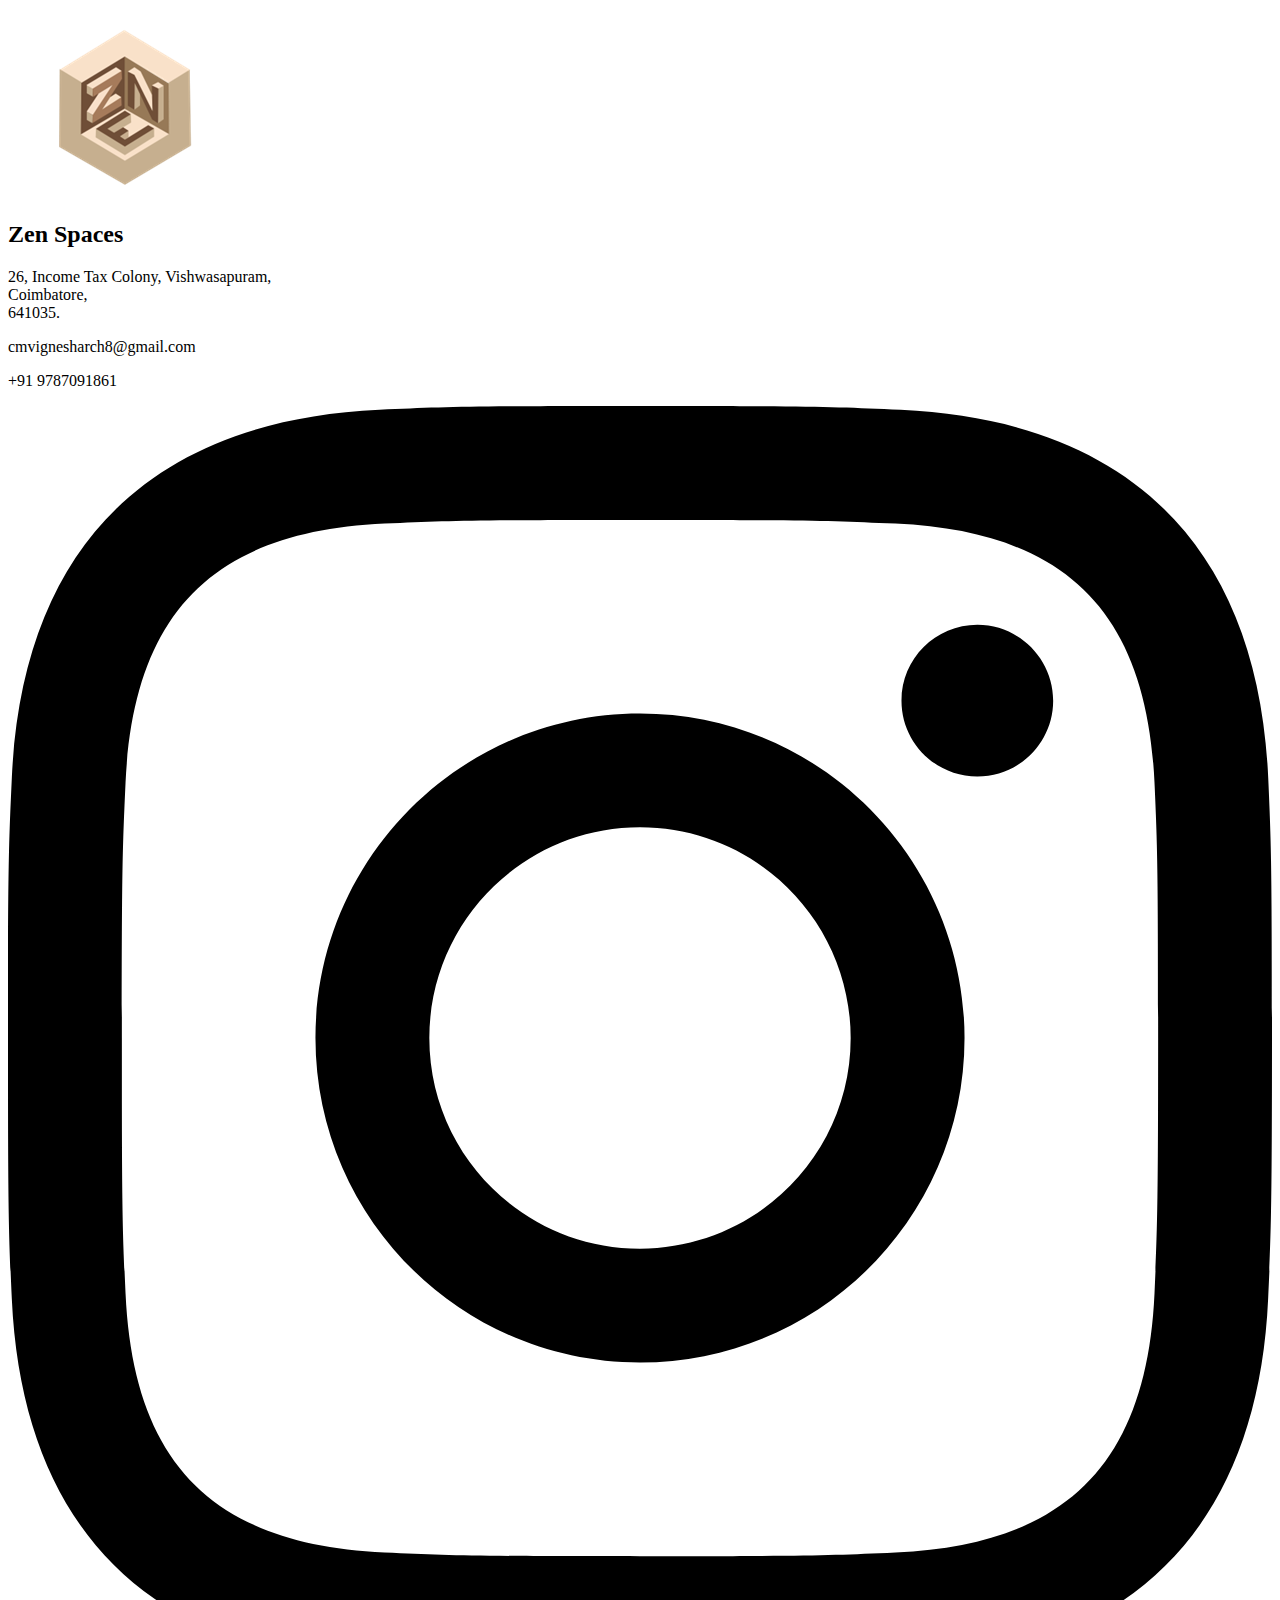
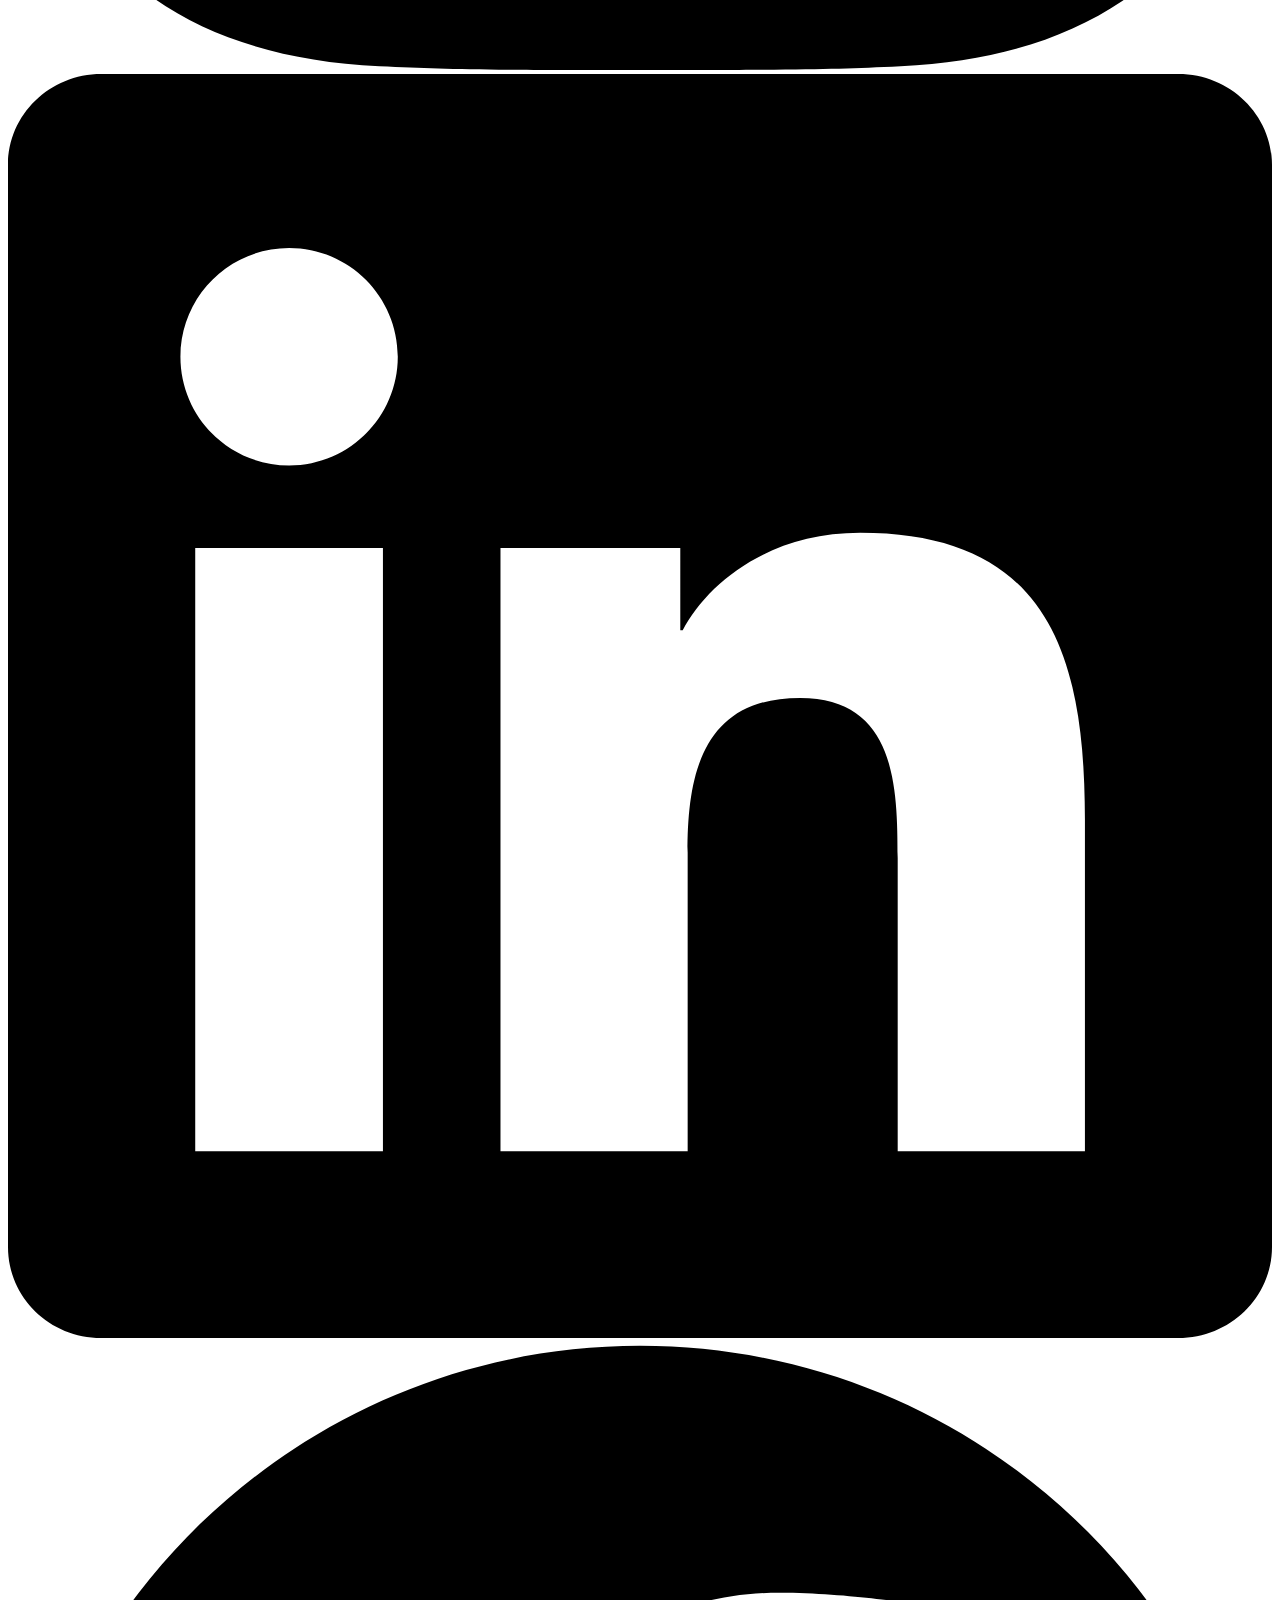
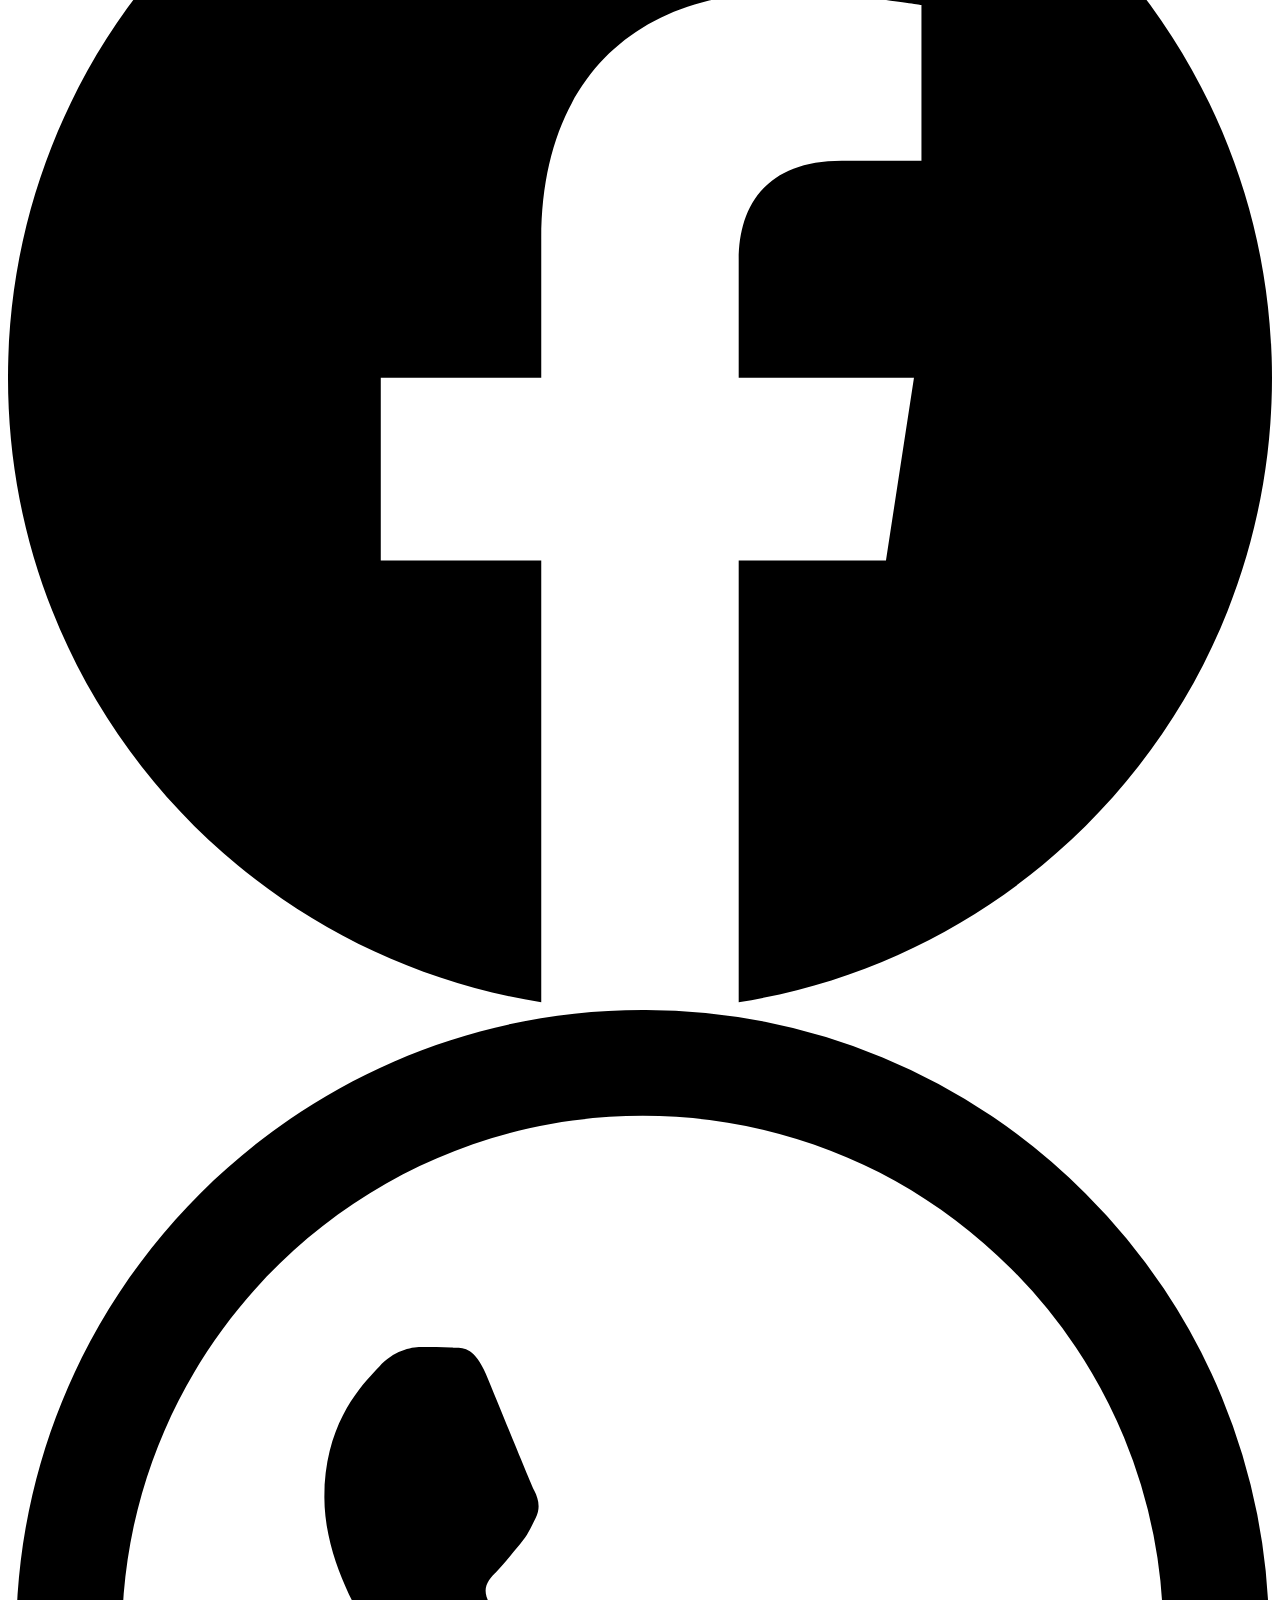
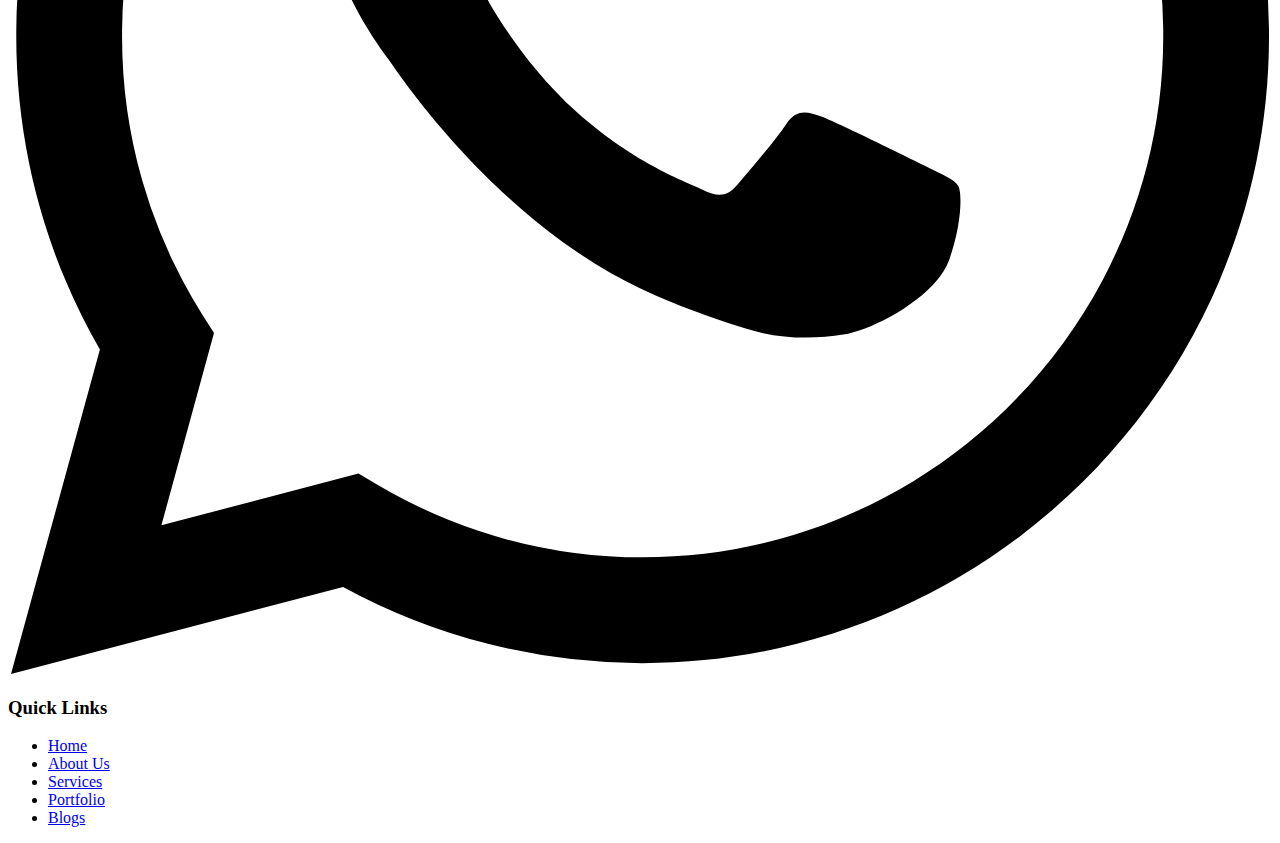
<file: components/footer.html>
<!DOCTYPE html>
<html lang="en">
<head>
    <meta charset="UTF-8">
    <meta name="viewport" content="width=device-width, initial-scale=1.0">
    <title>Responsive Footer</title>
    
</head>
<body>
    

    <footer class="footer">
        <div class="footer-container">
            <div class="footer-logo">
                <img src="/assets/images/logo/logo.png"alt="Logo" />
                <h2>Zen Spaces</h2>
              </div>

            <div class="footer-contact">
                <p class="address">
                    26, Income Tax Colony, Vishwasapuram,<br>
                    Coimbatore,<br>
                    641035.
                </p>
                <p class="email">cmvignesharch8@gmail.com</p>
                <p class="phone">+91 9787091861</p>
                
                <div class="social-icons">
                    <a href="#" class="social-icon">
                        <svg viewBox="0 0 24 24" xmlns="http://www.w3.org/2000/svg">
                            <path d="M12 2.163c3.204 0 3.584.012 4.85.07 3.252.148 4.771 1.691 4.919 4.919.058 1.265.069 1.645.069 4.849 0 3.205-.012 3.584-.069 4.849-.149 3.225-1.664 4.771-4.919 4.919-1.266.058-1.644.07-4.85.07-3.204 0-3.584-.012-4.849-.07-3.26-.149-4.771-1.699-4.919-4.92-.058-1.265-.07-1.644-.07-4.849 0-3.204.013-3.583.07-4.849.149-3.227 1.664-4.771 4.919-4.919 1.266-.057 1.645-.069 4.849-.069zm0-2.163c-3.259 0-3.667.014-4.947.072-4.358.2-6.78 2.618-6.98 6.98-.059 1.281-.073 1.689-.073 4.948 0 3.259.014 3.668.072 4.948.2 4.358 2.618 6.78 6.98 6.98 1.281.058 1.689.072 4.948.072 3.259 0 3.668-.014 4.948-.072 4.354-.2 6.782-2.618 6.979-6.98.059-1.28.073-1.689.073-4.948 0-3.259-.014-3.667-.072-4.947-.196-4.354-2.617-6.78-6.979-6.98-1.281-.059-1.69-.073-4.949-.073zm0 5.838c-3.403 0-6.162 2.759-6.162 6.162s2.759 6.163 6.162 6.163 6.162-2.759 6.162-6.163c0-3.403-2.759-6.162-6.162-6.162zm0 10.162c-2.209 0-4-1.79-4-4 0-2.209 1.791-4 4-4s4 1.791 4 4c0 2.21-1.791 4-4 4zm6.406-11.845c-.796 0-1.441.645-1.441 1.44s.645 1.44 1.441 1.44c.795 0 1.439-.645 1.439-1.44s-.644-1.44-1.439-1.44z"/>
                        </svg>
                    </a>
                    <a href="#" class="social-icon">
                        <svg viewBox="0 0 24 24" xmlns="http://www.w3.org/2000/svg">
                            <path d="M20.447 20.452h-3.554v-5.569c0-1.328-.027-3.037-1.852-3.037-1.853 0-2.136 1.445-2.136 2.939v5.667H9.351V9h3.414v1.561h.046c.477-.9 1.637-1.85 3.37-1.85 3.601 0 4.267 2.37 4.267 5.455v6.286zM5.337 7.433c-1.144 0-2.063-.926-2.063-2.065 0-1.138.92-2.063 2.063-2.063 1.14 0 2.064.925 2.064 2.063 0 1.139-.925 2.065-2.064 2.065zm1.782 13.019H3.555V9h3.564v11.452zM22.225 0H1.771C.792 0 0 .774 0 1.729v20.542C0 23.227.792 24 1.771 24h20.451C23.2 24 24 23.227 24 22.271V1.729C24 .774 23.2 0 22.222 0h.003z"/>
                        </svg>
                    </a>
                    <a href="#" class="social-icon">
                        <svg viewBox="0 0 24 24" xmlns="http://www.w3.org/2000/svg">
                            <path d="M24 12.073c0-6.627-5.373-12-12-12s-12 5.373-12 12c0 5.99 4.388 10.954 10.125 11.854v-8.385H7.078v-3.47h3.047V9.43c0-3.007 1.792-4.669 4.533-4.669 1.312 0 2.686.235 2.686.235v2.953H15.83c-1.491 0-1.956.925-1.956 1.874v2.25h3.328l-.532 3.47h-2.796v8.385C19.612 23.027 24 18.062 24 12.073z"/>
                        </svg>
                    </a>
                    <a href="#" class="social-icon">
                        <svg viewBox="0 0 24 24" xmlns="http://www.w3.org/2000/svg">
                            <path d="M17.472 14.382c-.297-.149-1.758-.867-2.03-.967-.273-.099-.471-.148-.67.15-.197.297-.767.966-.94 1.164-.173.199-.347.223-.644.075-.297-.15-1.255-.463-2.39-1.475-.883-.788-1.48-1.761-1.653-2.059-.173-.297-.018-.458.13-.606.134-.133.298-.347.446-.52.149-.174.198-.298.298-.497.099-.198.05-.371-.025-.52-.075-.149-.669-1.612-.916-2.207-.242-.579-.487-.5-.669-.51-.173-.008-.371-.01-.57-.01-.198 0-.52.074-.792.372-.272.297-1.04 1.016-1.04 2.479 0 1.462 1.065 2.875 1.213 3.074.149.198 2.096 3.2 5.077 4.487.709.306 1.262.489 1.694.625.712.227 1.36.195 1.871.118.571-.085 1.758-.719 2.006-1.413.248-.694.248-1.289.173-1.413-.074-.124-.272-.198-.57-.347m-5.421 7.403h-.004a9.87 9.87 0 01-5.031-1.378l-.361-.214-3.741.982.998-3.648-.235-.374a9.86 9.86 0 01-1.51-5.26c.001-5.45 4.436-9.884 9.888-9.884 2.64 0 5.122 1.03 6.988 2.898a9.825 9.825 0 012.893 6.994c-.003 5.45-4.437 9.884-9.885 9.884m8.413-18.297A11.815 11.815 0 0012.05 0C5.495 0 .16 5.335.157 11.892c0 2.096.547 4.142 1.588 5.945L.057 24l6.305-1.654a11.882 11.882 0 005.683 1.448h.005c6.554 0 11.89-5.335 11.893-11.893a11.821 11.821 0 00-3.48-8.413z"/>
                        </svg>
                    </a>
                </div>
            </div>

            <div class="footer-links">
                <h3>Quick Links</h3>
                <ul>
                    <li><a href="#">Home</a></li>
                    <li><a href="#">About Us</a></li>
                    <li><a href="#">Services</a></li>
                    <li><a href="#">Portfolio</a></li>
                    <li><a href="#">Blogs</a></li>
                </ul>
            </div>
        </div>
    </footer>

    <script>
        document.addEventListener('DOMContentLoaded', function() {
            console.log('Footer loaded successfully');
        });
    </script>
</body>
</html>
</file>
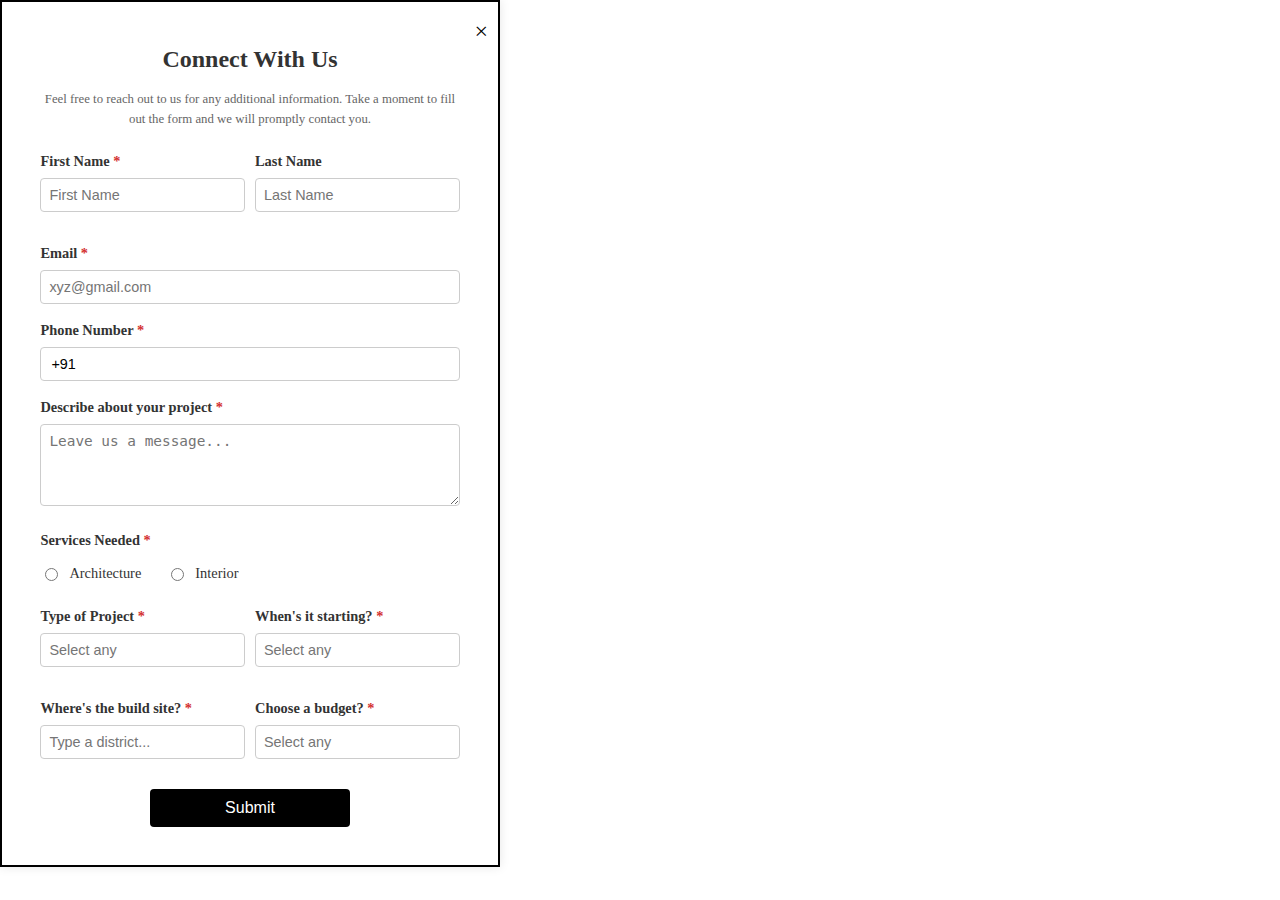
<file: pages/forms.html>
<!DOCTYPE html>
<html lang="en">
<head>
    <meta charset="UTF-8">
    <meta name="viewport" content="width=device-width, initial-scale=1.0">
    <title>Zen Spaces - Connect With Us</title>
    <link rel="stylesheet" href="../css/pages/forms.css">
</head>
<body>
    <div class="form-container">
        <div class="form-box">
            <span class="close-btn">×</span>
            <h2>Connect With Us</h2>
            <p>Feel free to reach out to us for any additional information. Take a moment to fill out the form and we will promptly contact you.</p>
            <form id="contact-form" action="https://api.web3forms.com/submit" method="POST" onsubmit="event.preventDefault(); return false;">
                <input type="hidden" name="access_key" value="984d2e76-789d-4165-bc38-c15b09e47f53">
                <div class="form-row">
                    <div class="form-group half">
                        <label for="first-name">First Name <span class="required-asterisk">*</span></label>
                        <input type="text" id="first-name" name="first_name" placeholder="First Name" required>
                        <span class="error-message" id="first-name-error"></span>
                    </div>
                    <div class="form-group half">
                        <label for="last-name">Last Name</label>
                        <input type="text" id="last-name" name="last_name" placeholder="Last Name">
                    </div>
                </div>
                <div class="form-group">
                    <label for="email">Email <span class="required-asterisk">*</span></label>
                    <input type="email" id="email" name="email" placeholder="xyz@gmail.com" required>
                    <span class="error-message" id="email-error"></span>
                </div>
                <div class="form-group">
                    <label for="phone">Phone Number <span class="required-asterisk">*</span></label>
                    <input type="tel" id="phone" name="phone" class="phone-input" value="+91" placeholder="xxxxxxxxxx" required>
                    <span class="error-message" id="phone-error"></span>
                </div>
                <div class="form-group">
                    <label for="message">Describe about your project <span class="required-asterisk">*</span></label>
                    <textarea id="message" name="message" placeholder="Leave us a message..." rows="4"></textarea>
                    <span class="error-message" id="message-error"></span>
                </div>
                <div class="form-group">
                    <label>Services Needed <span class="required-asterisk">*</span></label>
                    <div class="checkbox-group">
                        <label><input type="radio" name="services" value="architecture"> Architecture</label>
                        <label><input type="radio" name="services" value="interior"> Interior</label>
                    </div>
                    <span class="error-message" id="services-error"></span>
                </div>
                <div class="form-row dropdown-row">
                    <div class="form-group half">
                        <label for="plot-input" id="plot-label">Type of Project <span class="required-asterisk">*</span></label>
                        <input type="text" id="plot-input" name="plot" placeholder="Select any" required>
                        <div id="plot-suggestions" class="suggestions">
                            <ul>
                                <li data-value="Residential">Residential</li>
                                <li data-value="Commercial">Commercial</li>
                                <li data-value="Hospitality">Hospitality</li>
                                <li data-value="Institutional">Institutional</li>
                                <li data-value="Industrial">Industrial</li>
                            </ul>
                        </div>
                        <div id="plot-suggestions-interior" class="suggestions" style="display: none;">
                            <ul>
                                <li data-value="Villa">Villa</li>
                                <li data-value="Apartment">Apartment</li>
                            </ul>
                        </div>
                        <span class="error-message" id="plot-error"></span>
                    </div>
                    <div class="form-group half">
                        <label for="date-input" id="date-label">When's it starting? <span class="required-asterisk">*</span></label>
                        <input type="text" id="date-input" name="date" placeholder="Select any" required>
                        <div id="date-suggestions" class="suggestions">
                            <ul>
                                <li data-value="immediately">Immediately</li>
                                <li data-value="in-3-months">In 3 Months</li>
                                <li data-value="in-6-months">In 6 Months</li>
                                <li data-value="more-than-6-months">More than 6 Months</li>
                            </ul>
                        </div>
                        <span class="error-message" id="date-error"></span>
                    </div>
                </div>
                <div class="form-row dropdown-row">
                    <div class="form-group half">
                        <label for="build-site-input" id="build-site-label">Where's the build site? <span class="required-asterisk">*</span></label>
                        <input type="text" id="build-site-input" name="build_site" placeholder="Type a district..." required>
                        <div id="suggestions" class="suggestions">
                            <!-- Options will be populated dynamically via JavaScript -->
                        </div>
                        <span class="error-message" id="build-site-error"></span>
                    </div>
                    <div class="form-group half">
                        <label for="budget-input" id="budget-label">Choose a budget? <span class="required-asterisk">*</span></label>
                        <input type="text" id="budget-input" name="budget" placeholder="Select any" required>
                        <div id="budget-suggestions" class="suggestions">
                            <ul>
                                <li data-value="budget1">20L - 40L</li>
                                <li data-value="budget2">40L - 60L</li>
                                <li data-value="budget3">60L - 1Cr</li>
                                <li data-value="budget4">1Cr - 2Cr</li>
                                <li data-value="budget5">2Cr - 3Cr</li>
                                <li data-value="budget6">Above 3Cr</li>
                            </ul>
                        </div>
                        <div id="budget-suggestions-interior" class="suggestions" style="display: none;">
                            <ul>
                                <li data-value="1bhk">1BHK</li>
                                <li data-value="2bhk">2BHK</li>
                                <li data-value="3bhk">3BHK</li>
                                <li data-value="4bhk">4BHK</li>
                                <li data-value="5bhk">5BHK</li>
                            </ul>
                        </div>
                        <span class="error-message" id="budget-error"></span>
                    </div>
                </div>
                <button type="submit">Submit</button>
            </form>
            <p id="status" class="status"></p>
        </div>
    </div>
    <!-- Popup Container -->
    <div id="popup" class="popup">
        <div class="popup-content">
            <span class="popup-close">×</span>
            <p id="popup-message"></p>
        </div>
    </div>
    <script src="../js/pages/forms.js"></script>
</body>
</html>
</file>
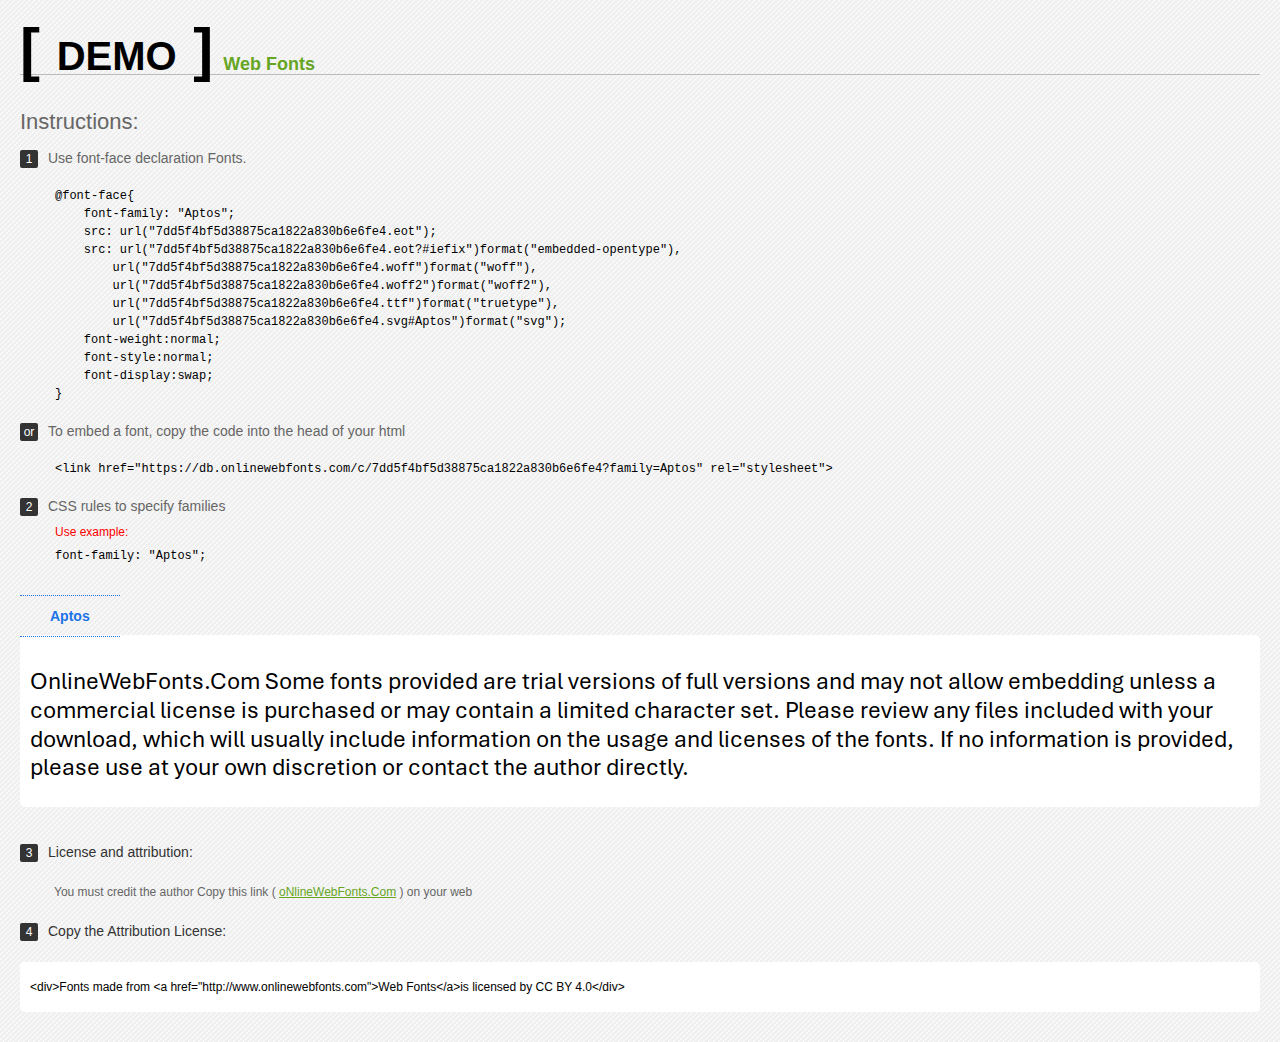
<file: assets/fonts/OnlineWebFonts_COM_189f669f78a33d964667f7a2c0d14f24 copy/Aptos/Web Fonts/Web Fonts Demo.html>
<!doctype html>
<html>
<head>
<meta charset="utf-8">
<title>Aptos Fonts Demo</title>
<style type="text/css">
*{margin:0;padding:0;list-style-type:none;}body{font-family:Arial,Helvetica,sans-serif;line-height:1.5;font-size:16px;padding:20px;color:#333;background-image:url([data-uri]);}a{color:#66A523;}a:hover,.g:hover{opacity:0.7;}h1{font-size:60px;border-bottom:1px solid #bbb;line-height:20px;color:#000;text-transform:uppercase;margin-top:20px;}h1 a{font-size:18px;color:#66A523;text-decoration:none;text-transform:capitalize;margin-left:10px;}h1 font{font-size:40px;}.info{float:left;font-size:14px;margin-top:30px;color:#666;}.info .inst{font-size:22px;margin-bottom:10px;}.info span,.by span{color:#fff;border-radius:2px;display:inline-block;width:18px;height:18px;text-align:center;margin-right:10px;background-color:#333333;font-size:12px;line-height:18px;}.info .exs{font-size:12px;color:#666;margin-left:35px;display:block;}.info .exs font{color:#f00;line-height:30px;}.demo{float:left;width:100%;height:auto;padding-bottom:10px;margin-top:70px;background-color:#FFF;border-radius:5px;}.demo a{color:#1a73e8;float:left;font-weight:bold;font-size:14px;padding-right:30px;padding-left:30px;position:relative;border-top-width:1px;border-top-style:dotted;border-top-color:#1A73E8;text-decoration:none;border-bottom-width:1px;border-bottom-style:dotted;border-bottom-color:#1A73E8;line-height:40px;margin-top:-40px;}.demo .t{font-size:24px;float:left;width:calc(100% - 20px);color:#000;height:120px;margin-top:20px;line-height:1.2em;overflow-x:hidden;padding:10px;}.by{padding-top:15px;float:left;width:100%;margin-top:10px;margin-right:0;margin-bottom:10px;margin-left:0;font-size:14px;color:#666;}.by .b{padding-top:10px;padding-bottom:10px;color:#333;}.by .a{padding-top:10px;padding-bottom:10px;margin-left:34px;font-size:12px;}.te{width:100%;height:auto;border:0px solid #CCC;resize:none;float:left;margin-top:10px;line-height:16px;overflow:hidden;border-radius:5px;color:#000000;background-color:#FFF;font-size:12px;margin-bottom:20px;text-indent:10px;padding-top:17px;padding-bottom:17px;}pre{color:#000;}
</style>
<style type="text/css">

@font-face{
    font-family: "Aptos";
    src: url("7dd5f4bf5d38875ca1822a830b6e6fe4.eot");
    src: url("7dd5f4bf5d38875ca1822a830b6e6fe4.eot?#iefix")format("embedded-opentype"),
        url("7dd5f4bf5d38875ca1822a830b6e6fe4.woff")format("woff"),
        url("7dd5f4bf5d38875ca1822a830b6e6fe4.woff2")format("woff2"),
        url("7dd5f4bf5d38875ca1822a830b6e6fe4.ttf")format("truetype"),
        url("7dd5f4bf5d38875ca1822a830b6e6fe4.svg#Aptos")format("svg");
    font-weight:normal;
    font-style:normal;
    font-display:swap;
}

</style>
</head>
<body>
<h1> <span>[ <font>Demo</font> ]</span><a href="http://www.onlinewebfonts.com" target="_blank">Web Fonts</a></h1>
<div class="info">
  <div class="inst">Instructions:</div>
  <span>1</span>Use font-face declaration Fonts.
  <div class="exs">
    <pre>

@font-face{
    font-family: "Aptos";
    src: url("7dd5f4bf5d38875ca1822a830b6e6fe4.eot");
    src: url("7dd5f4bf5d38875ca1822a830b6e6fe4.eot?#iefix")format("embedded-opentype"),
        url("7dd5f4bf5d38875ca1822a830b6e6fe4.woff")format("woff"),
        url("7dd5f4bf5d38875ca1822a830b6e6fe4.woff2")format("woff2"),
        url("7dd5f4bf5d38875ca1822a830b6e6fe4.ttf")format("truetype"),
        url("7dd5f4bf5d38875ca1822a830b6e6fe4.svg#Aptos")format("svg");
    font-weight:normal;
    font-style:normal;
    font-display:swap;
}

</pre>
  </div>
  <span>or</span>To embed a font, copy the code into the head of your html
  <div class="exs">
<br/><pre>&lt;link href=&quot;https://db.onlinewebfonts.com/c/7dd5f4bf5d38875ca1822a830b6e6fe4?family=Aptos&quot; rel=&quot;stylesheet&quot;&gt;</pre><br/>
  </div>
  <span>2</span>CSS rules to specify families
  <div class="exs"><font>Use example:</font> <br/>
    <pre>
font-family: &quot;Aptos&quot;;
</pre>
  </div>
</div>
<!--demo-->
<div class="demo"><a href="https://www.onlinewebfonts.com/download/7dd5f4bf5d38875ca1822a830b6e6fe4" target="_blank">Aptos</a>
  <div class="t" style='font-family:"Aptos"'>
  OnlineWebFonts.Com Some fonts provided are trial versions of full versions and may not allow embedding 
unless a commercial license is purchased or may contain a limited character set. 
Please review any files included with your download, 
which will usually include information on the usage and licenses of the fonts. 
If no information is provided, 
please use at your own discretion or contact the author directly.</div>
</div>
<!--demo-->
<div class="by">
  <div class="b"><span>3</span>License and attribution:</div>
  <div class="a">You must credit the author Copy this link ( <a href="http://www.onlinewebfonts.com" target="_blank">oNlineWebFonts.Com</a> ) on your web</div>
  <div class="b"><span>4</span>Copy the Attribution License:</div>
  <div class="te">&lt;div&gt;Fonts made from &lt;a href="http://www.onlinewebfonts.com"&gt;Web Fonts&lt;/a&gt;is licensed by CC BY 4.0&lt;/div&gt;</div>
</div>
</body>
</html>
</file>
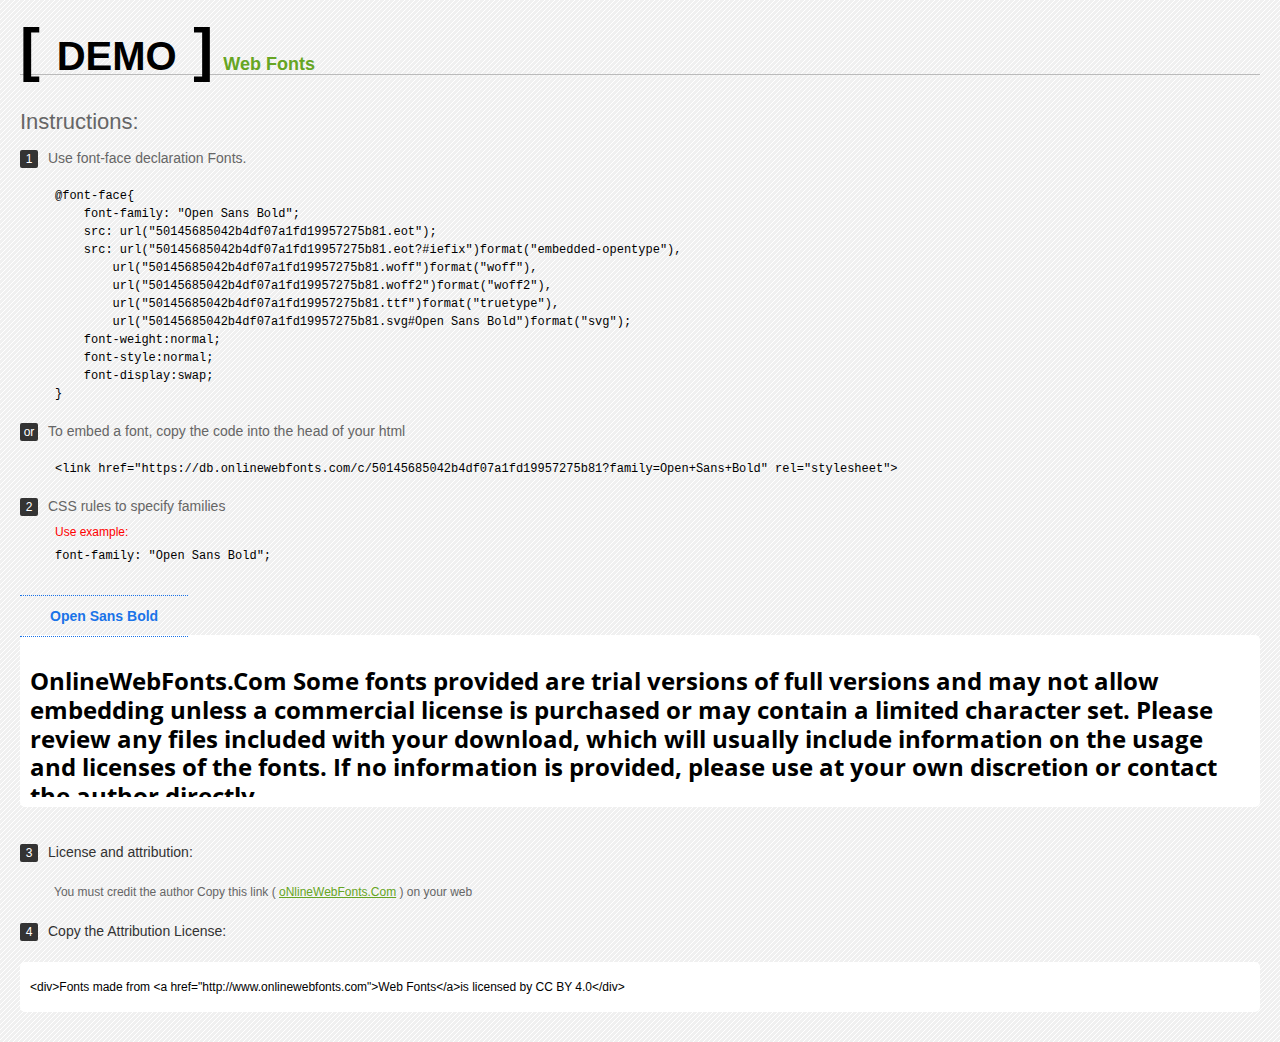
<file: assets/fonts/OnlineWebFonts_COM_46061268ab82c45c4a3f631730794e82 copy/Open Sans Bold/Web Fonts/Web Fonts Demo.html>
<!doctype html>
<html>
<head>
<meta charset="utf-8">
<title>Open Sans Bold Fonts Demo</title>
<style type="text/css">
*{margin:0;padding:0;list-style-type:none;}body{font-family:Arial,Helvetica,sans-serif;line-height:1.5;font-size:16px;padding:20px;color:#333;background-image:url([data-uri]);}a{color:#66A523;}a:hover,.g:hover{opacity:0.7;}h1{font-size:60px;border-bottom:1px solid #bbb;line-height:20px;color:#000;text-transform:uppercase;margin-top:20px;}h1 a{font-size:18px;color:#66A523;text-decoration:none;text-transform:capitalize;margin-left:10px;}h1 font{font-size:40px;}.info{float:left;font-size:14px;margin-top:30px;color:#666;}.info .inst{font-size:22px;margin-bottom:10px;}.info span,.by span{color:#fff;border-radius:2px;display:inline-block;width:18px;height:18px;text-align:center;margin-right:10px;background-color:#333333;font-size:12px;line-height:18px;}.info .exs{font-size:12px;color:#666;margin-left:35px;display:block;}.info .exs font{color:#f00;line-height:30px;}.demo{float:left;width:100%;height:auto;padding-bottom:10px;margin-top:70px;background-color:#FFF;border-radius:5px;}.demo a{color:#1a73e8;float:left;font-weight:bold;font-size:14px;padding-right:30px;padding-left:30px;position:relative;border-top-width:1px;border-top-style:dotted;border-top-color:#1A73E8;text-decoration:none;border-bottom-width:1px;border-bottom-style:dotted;border-bottom-color:#1A73E8;line-height:40px;margin-top:-40px;}.demo .t{font-size:24px;float:left;width:calc(100% - 20px);color:#000;height:120px;margin-top:20px;line-height:1.2em;overflow-x:hidden;padding:10px;}.by{padding-top:15px;float:left;width:100%;margin-top:10px;margin-right:0;margin-bottom:10px;margin-left:0;font-size:14px;color:#666;}.by .b{padding-top:10px;padding-bottom:10px;color:#333;}.by .a{padding-top:10px;padding-bottom:10px;margin-left:34px;font-size:12px;}.te{width:100%;height:auto;border:0px solid #CCC;resize:none;float:left;margin-top:10px;line-height:16px;overflow:hidden;border-radius:5px;color:#000000;background-color:#FFF;font-size:12px;margin-bottom:20px;text-indent:10px;padding-top:17px;padding-bottom:17px;}pre{color:#000;}
</style>
<style type="text/css">

@font-face{
    font-family: "Open Sans Bold";
    src: url("50145685042b4df07a1fd19957275b81.eot");
    src: url("50145685042b4df07a1fd19957275b81.eot?#iefix")format("embedded-opentype"),
        url("50145685042b4df07a1fd19957275b81.woff")format("woff"),
        url("50145685042b4df07a1fd19957275b81.woff2")format("woff2"),
        url("50145685042b4df07a1fd19957275b81.ttf")format("truetype"),
        url("50145685042b4df07a1fd19957275b81.svg#Open Sans Bold")format("svg");
    font-weight:normal;
    font-style:normal;
    font-display:swap;
}

</style>
</head>
<body>
<h1> <span>[ <font>Demo</font> ]</span><a href="http://www.onlinewebfonts.com" target="_blank">Web Fonts</a></h1>
<div class="info">
  <div class="inst">Instructions:</div>
  <span>1</span>Use font-face declaration Fonts.
  <div class="exs">
    <pre>

@font-face{
    font-family: "Open Sans Bold";
    src: url("50145685042b4df07a1fd19957275b81.eot");
    src: url("50145685042b4df07a1fd19957275b81.eot?#iefix")format("embedded-opentype"),
        url("50145685042b4df07a1fd19957275b81.woff")format("woff"),
        url("50145685042b4df07a1fd19957275b81.woff2")format("woff2"),
        url("50145685042b4df07a1fd19957275b81.ttf")format("truetype"),
        url("50145685042b4df07a1fd19957275b81.svg#Open Sans Bold")format("svg");
    font-weight:normal;
    font-style:normal;
    font-display:swap;
}

</pre>
  </div>
  <span>or</span>To embed a font, copy the code into the head of your html
  <div class="exs">
<br/><pre>&lt;link href=&quot;https://db.onlinewebfonts.com/c/50145685042b4df07a1fd19957275b81?family=Open+Sans+Bold&quot; rel=&quot;stylesheet&quot;&gt;</pre><br/>
  </div>
  <span>2</span>CSS rules to specify families
  <div class="exs"><font>Use example:</font> <br/>
    <pre>
font-family: &quot;Open Sans Bold&quot;;
</pre>
  </div>
</div>
<!--demo-->
<div class="demo"><a href="https://www.onlinewebfonts.com/download/50145685042b4df07a1fd19957275b81" target="_blank">Open Sans Bold</a>
  <div class="t" style='font-family:"Open Sans Bold"'>
  OnlineWebFonts.Com Some fonts provided are trial versions of full versions and may not allow embedding 
unless a commercial license is purchased or may contain a limited character set. 
Please review any files included with your download, 
which will usually include information on the usage and licenses of the fonts. 
If no information is provided, 
please use at your own discretion or contact the author directly.</div>
</div>
<!--demo-->
<div class="by">
  <div class="b"><span>3</span>License and attribution:</div>
  <div class="a">You must credit the author Copy this link ( <a href="http://www.onlinewebfonts.com" target="_blank">oNlineWebFonts.Com</a> ) on your web</div>
  <div class="b"><span>4</span>Copy the Attribution License:</div>
  <div class="te">&lt;div&gt;Fonts made from &lt;a href="http://www.onlinewebfonts.com"&gt;Web Fonts&lt;/a&gt;is licensed by CC BY 4.0&lt;/div&gt;</div>
</div>
</body>
</html>
</file>
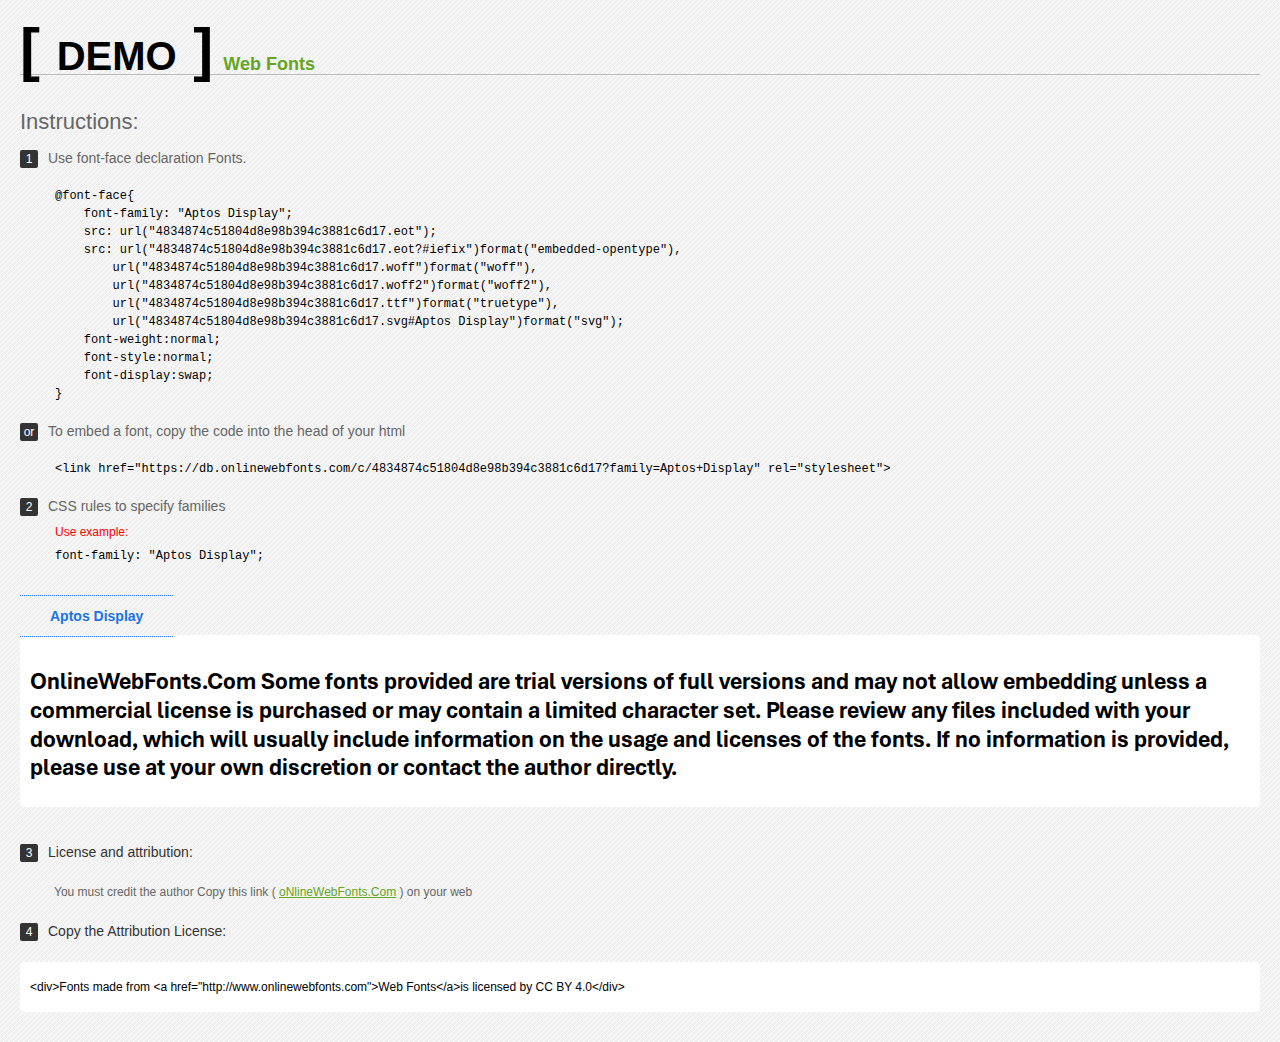
<file: assets/fonts/OnlineWebFonts_COM_f72cca06c304ccfb298e56ddc4b23aca copy/Aptos Display/Web Fonts/Web Fonts Demo.html>
<!doctype html>
<html>
<head>
<meta charset="utf-8">
<title>Aptos Display Fonts Demo</title>
<style type="text/css">
*{margin:0;padding:0;list-style-type:none;}body{font-family:Arial,Helvetica,sans-serif;line-height:1.5;font-size:16px;padding:20px;color:#333;background-image:url([data-uri]);}a{color:#66A523;}a:hover,.g:hover{opacity:0.7;}h1{font-size:60px;border-bottom:1px solid #bbb;line-height:20px;color:#000;text-transform:uppercase;margin-top:20px;}h1 a{font-size:18px;color:#66A523;text-decoration:none;text-transform:capitalize;margin-left:10px;}h1 font{font-size:40px;}.info{float:left;font-size:14px;margin-top:30px;color:#666;}.info .inst{font-size:22px;margin-bottom:10px;}.info span,.by span{color:#fff;border-radius:2px;display:inline-block;width:18px;height:18px;text-align:center;margin-right:10px;background-color:#333333;font-size:12px;line-height:18px;}.info .exs{font-size:12px;color:#666;margin-left:35px;display:block;}.info .exs font{color:#f00;line-height:30px;}.demo{float:left;width:100%;height:auto;padding-bottom:10px;margin-top:70px;background-color:#FFF;border-radius:5px;}.demo a{color:#1a73e8;float:left;font-weight:bold;font-size:14px;padding-right:30px;padding-left:30px;position:relative;border-top-width:1px;border-top-style:dotted;border-top-color:#1A73E8;text-decoration:none;border-bottom-width:1px;border-bottom-style:dotted;border-bottom-color:#1A73E8;line-height:40px;margin-top:-40px;}.demo .t{font-size:24px;float:left;width:calc(100% - 20px);color:#000;height:120px;margin-top:20px;line-height:1.2em;overflow-x:hidden;padding:10px;}.by{padding-top:15px;float:left;width:100%;margin-top:10px;margin-right:0;margin-bottom:10px;margin-left:0;font-size:14px;color:#666;}.by .b{padding-top:10px;padding-bottom:10px;color:#333;}.by .a{padding-top:10px;padding-bottom:10px;margin-left:34px;font-size:12px;}.te{width:100%;height:auto;border:0px solid #CCC;resize:none;float:left;margin-top:10px;line-height:16px;overflow:hidden;border-radius:5px;color:#000000;background-color:#FFF;font-size:12px;margin-bottom:20px;text-indent:10px;padding-top:17px;padding-bottom:17px;}pre{color:#000;}
</style>
<style type="text/css">

@font-face{
    font-family: "Aptos Display";
    src: url("4834874c51804d8e98b394c3881c6d17.eot");
    src: url("4834874c51804d8e98b394c3881c6d17.eot?#iefix")format("embedded-opentype"),
        url("4834874c51804d8e98b394c3881c6d17.woff")format("woff"),
        url("4834874c51804d8e98b394c3881c6d17.woff2")format("woff2"),
        url("4834874c51804d8e98b394c3881c6d17.ttf")format("truetype"),
        url("4834874c51804d8e98b394c3881c6d17.svg#Aptos Display")format("svg");
    font-weight:normal;
    font-style:normal;
    font-display:swap;
}

</style>
</head>
<body>
<h1> <span>[ <font>Demo</font> ]</span><a href="http://www.onlinewebfonts.com" target="_blank">Web Fonts</a></h1>
<div class="info">
  <div class="inst">Instructions:</div>
  <span>1</span>Use font-face declaration Fonts.
  <div class="exs">
    <pre>

@font-face{
    font-family: "Aptos Display";
    src: url("4834874c51804d8e98b394c3881c6d17.eot");
    src: url("4834874c51804d8e98b394c3881c6d17.eot?#iefix")format("embedded-opentype"),
        url("4834874c51804d8e98b394c3881c6d17.woff")format("woff"),
        url("4834874c51804d8e98b394c3881c6d17.woff2")format("woff2"),
        url("4834874c51804d8e98b394c3881c6d17.ttf")format("truetype"),
        url("4834874c51804d8e98b394c3881c6d17.svg#Aptos Display")format("svg");
    font-weight:normal;
    font-style:normal;
    font-display:swap;
}

</pre>
  </div>
  <span>or</span>To embed a font, copy the code into the head of your html
  <div class="exs">
<br/><pre>&lt;link href=&quot;https://db.onlinewebfonts.com/c/4834874c51804d8e98b394c3881c6d17?family=Aptos+Display&quot; rel=&quot;stylesheet&quot;&gt;</pre><br/>
  </div>
  <span>2</span>CSS rules to specify families
  <div class="exs"><font>Use example:</font> <br/>
    <pre>
font-family: &quot;Aptos Display&quot;;
</pre>
  </div>
</div>
<!--demo-->
<div class="demo"><a href="https://www.onlinewebfonts.com/download/4834874c51804d8e98b394c3881c6d17" target="_blank">Aptos Display</a>
  <div class="t" style='font-family:"Aptos Display"'>
  OnlineWebFonts.Com Some fonts provided are trial versions of full versions and may not allow embedding 
unless a commercial license is purchased or may contain a limited character set. 
Please review any files included with your download, 
which will usually include information on the usage and licenses of the fonts. 
If no information is provided, 
please use at your own discretion or contact the author directly.</div>
</div>
<!--demo-->
<div class="by">
  <div class="b"><span>3</span>License and attribution:</div>
  <div class="a">You must credit the author Copy this link ( <a href="http://www.onlinewebfonts.com" target="_blank">oNlineWebFonts.Com</a> ) on your web</div>
  <div class="b"><span>4</span>Copy the Attribution License:</div>
  <div class="te">&lt;div&gt;Fonts made from &lt;a href="http://www.onlinewebfonts.com"&gt;Web Fonts&lt;/a&gt;is licensed by CC BY 4.0&lt;/div&gt;</div>
</div>
</body>
</html>
</file>
<file: css/pages/forms.css>
@import url(https://db.onlinewebfonts.com/c/7dd5f4bf5d38875ca1822a830b6e6fe4?family=Aptos);

body {
    margin: 0;
    font-family: 'Aptos';
    color: #333;
    line-height: 1.6;
}


.form-box {
    border: 2px solid #000;
    padding: 3%; /* Relative padding */
    width: 90%; /* Flexible width */
    max-width: 500px; /* Cap at original width */
    box-shadow: 0 0 10px rgba(0, 0, 0, 0.1);
    position: relative;
    text-align: center;
    box-sizing: border-box;
}

.close-btn {
    position: absolute;
    top: 10px;
    right: 10px;
    font-size: clamp(1.2em, 4vw, 1.5em); /* Responsive font size */
    cursor: pointer;
    color: #000;
}

h2 {
    margin: 0 0 10px;
    font-size: clamp(1.2em, 5vw, 1.5em); /* Responsive heading */
}

.form-box p {
    margin: 0 0 20px;
    font-size: clamp(0.7em, 2.5vw, 0.8em); /* Responsive text */
    color: #666;
}

.form-row {
    display: flex;
    flex-wrap: wrap; /* Allow wrapping on small screens */
    gap: 10px;
    margin-bottom: 15px;
}

.dropdown-row {
    display: flex;
    flex-wrap: wrap; /* Allow wrapping */
    gap: 10px;
    margin-bottom: 15px;
}

.form-group {
    margin-bottom: 15px;
    text-align: left;
    width: 100%;
    position: relative;
}

.form-group.half {
    width: 100%; /* Full width by default */
    flex: 1; /* Grow equally in flex containers */
    min-width: 0; /* Prevent overflow */
}

label {
    display: block;
    margin-bottom: 5px;
    font-size: clamp(0.8em, 2.5vw, 0.9em); /* Responsive label */
    font-weight: bold;
}

.required-asterisk {
    color: #d32f2f;
    font-weight: bold;
}

input, textarea {
    width: 100%;
    padding: 8px;
    border: 1px solid #ccc;
    border-radius: 4px;
    box-sizing: border-box;
    font-size: clamp(0.8em, 2.5vw, 0.9em); /* Responsive input text */
}

.checkbox-group {
    display: flex;
    gap: 15px; /* Reduced gap for smaller screens */
    flex-wrap: wrap; /* Wrap on small screens */
    align-items: center;
}

.checkbox-group label {
    font-weight: normal;
    font-size: clamp(0.8em, 2.5vw, 0.9em); /* Responsive checkbox text */
    display: flex;
    align-items: center;
    text-align: left;
    white-space: nowrap;
    margin: 5px 0; /* Reduced margin */
    gap: 8px;
}

 .form-container button {
    width: 100%; /* Full width on small screens */
    max-width: 200px; /* Cap width on larger screens */
    padding: 10px;
    background-color: #000;
    color: #fff;
    border: none;
    border-radius: 4px;
    font-size: clamp(0.9em, 3vw, 1em); /* Responsive button text */
    cursor: pointer;
    margin: 10px auto 0; /* Center button */
    display: block;
}

 .form-container button:hover {
    background-color: #333;
}

.status {
    margin-top: 10px;
    color: #000;
    font-size: clamp(0.8em, 2.5vw, 0.9em); /* Responsive status */
    display: none;
}

.status.show {
    display: block;
}

.suggestions {
    position: absolute;
    background: #fff;
    border: 1px solid #ccc;
    border-radius: 4px;
    max-height: 200px;
    overflow-y: auto;
    width: 100%; /* Full width of parent */
    z-index: 1000;
    display: none;
    bottom: 100%;
    margin-bottom: 5px;
    box-sizing: border-box;
}

.suggestions.show {
    display: block ;
    border-radius: 10px;
}

.suggestions ul {
    list-style: none;
    margin: 0;
    padding: 0;
}

.suggestions li {
    padding: 8px;
    cursor: pointer;
    font-size: clamp(0.8em, 2.5vw, 0.9em); /* Responsive suggestion text */
}

.suggestions li:hover {
    background-color: #F2E2B1;
}

.error-message {
    color: #d32f2f;
    font-size: clamp(0.7em, 2vw, 0.8em); /* Responsive error text */
    margin-top: 5px;
    display: none;
}

.error-message.show {
    display: block;
}

.form-group.invalid input,
.form-group.invalid .phone-input {
    border: 1px solid #d32f2f;
}

.phone-input {
    padding-left: 10px; /* Adjusted for responsiveness */
    width: 100%;
    box-sizing: border-box;
}

.phone-input::before {
    content: "+91";
    position: absolute;
    left: 8px;
    top: 50%;
    transform: translateY(-50%);
    color: #333;
    font-size: clamp(0.8em, 2.5vw, 0.9em); /* Responsive prefix */
    font-family: Arial, sans-serif;
    pointer-events: none;
    z-index: 1;
}

/* Popup Styling */
.popup {
    display: none;
    position: fixed;
    top: 0;
    left: 0;
    width: 100%;
    height: 100%;
    background: rgba(0, 0, 0, 0.7);
    z-index: 2000;
    justify-content: center;
    align-items: center;
    opacity: 0;
    transition: opacity 0.3s ease-in-out;
}

.popup.show {
    display: flex;
    opacity: 1;
}

.popup-content {
    background: linear-gradient(135deg, #ffffff 0%, #f9f9f9 100%);
    padding: 5%; /* Relative padding */
    border-radius: 12px;
    position: relative;
    width: 90%; /* Responsive width */
    max-width: 400px;
    text-align: center;
    box-shadow: 0 10px 30px rgba(0, 0, 0, 0.2);
    transform: scale(0.8);
    transition: transform 0.3s ease-in-out;
    box-sizing: border-box;
}

.popup.show .popup-content {
    transform: scale(1);
}

.popup-close {
    position: absolute;
    top: 10px;
    right: 10px;
    font-size: clamp(1.5em, 4vw, 1.8em); /* Responsive close button */
    font-weight: bold;
    cursor: pointer;
    color: #fff;
    background: #d32f2f;
    width: 30px;
    height: 30px;
    line-height: 30px;
    border-radius: 50%;
    text-align: center;
    transition: background 0.3s ease, transform 0.3s ease;
}

.popup-close:hover {
    background: #b71c1c;
    transform: rotate(90deg);
}

#popup-message {
    margin: 0;
    font-size: clamp(1em, 3vw, 1.2em); /* Responsive popup text */
    font-weight: 500;
    color: #333;
    line-height: 1.4;
    padding: 10px 0;
}

/* Success Popup - Professional Blue */
.popup.success .popup-content {
    background: linear-gradient(135deg, #e3f2fd 0%, #bbdefb 100%); /* Light blue gradient */
}

.popup.success #popup-message {
    color: #1976d2; /* Darker blue text */
}

/* Media Queries for Responsiveness */
@media (min-width: 768px) {
    .form-group.half {
        width: 48%; /* Slightly less than 50% for gap */
    }

    .checkbox-group {
        flex-wrap: nowrap; /* Restore nowrap on larger screens */
        gap: 25px;
    }

    button {
        width: 50%; /* Restore original width */
        max-width: none;
    }
}

@media (max-width: 767px) {
    .form-box {
        padding: 15px; /* Reduce padding on small screens */
    }

    .form-row, .dropdown-row {
        flex-direction: column; /* Stack items vertically */
        gap: 5px;
    }

    .checkbox-group {
        gap: 10px;
        justify-content: flex-start;
    }

    .suggestions {
        max-height: 150px; /* Smaller height on mobile */
    }
}

@media (max-width: 480px) {
    .close-btn {
        top: 5px;
        right: 5px;
    }

    h2 {
        margin-bottom: 5px;
    }

    p {
        margin-bottom: 10px;
    }

    .popup-content {
        padding: 15px;
    }
}
</file>
